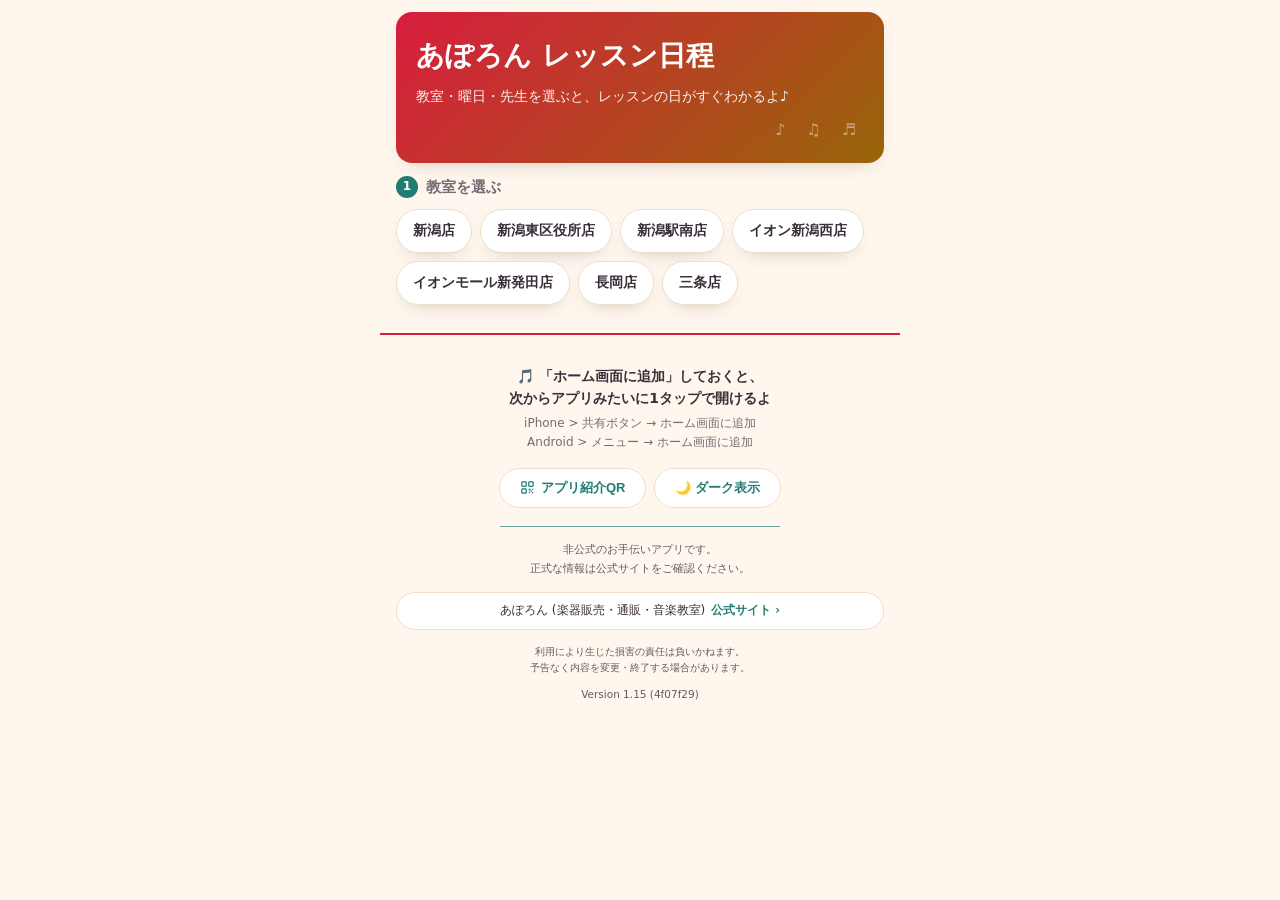
<file: index.html>
<!DOCTYPE html>
<html lang="ja">
<head>
<meta charset="UTF-8" />
<meta name="viewport" content="width=device-width, initial-scale=1, viewport-fit=cover" />
<title>あぽろん レッスン日程</title>
<meta name="description" content="あぽろんミュージックスクール レッスン日程確認アプリ。教室・曜日・先生を選ぶとレッスン日がわかります。" />
<link rel="manifest" href="manifest.webmanifest" />
<meta name="theme-color" content="#e8556f" />
<link rel="icon" type="image/png" href="icons/icon-192.png" />
<link rel="apple-touch-icon" href="icons/apple-touch-icon.png" />
<meta name="apple-mobile-web-app-capable" content="yes" />
<meta name="apple-mobile-web-app-title" content="あぽろん日程" />
<link rel="stylesheet" href="styles.css?v=16-4f07f29" />
</head>
<body>
<div class="page">
  <header class="hero">
    <h1>あぽろん レッスン日程</h1>
    <p class="hero-sub">教室・曜日・先生を選ぶと、レッスンの日がすぐわかるよ&#9834;</p>
    <div class="hero-notes" aria-hidden="true">&#9834; &#9835; &#9836;</div>
  </header>

  <main>
    <p class="status" id="status" role="status" aria-live="polite"></p>
    <button class="retry-btn" id="retry-btn" type="button" hidden>もう一度試す</button>

    <section class="result" id="result" hidden></section>

    <section class="step" id="step-store">
      <h2><span class="step-num">1</span>教室を選ぶ</h2>
      <div class="chip-grid" id="store-list"></div>
    </section>

    <section class="step" id="step-weekday" hidden>
      <h2><span class="step-num">2</span>曜日を選ぶ</h2>
      <div class="chip-row" id="weekday-list"></div>
    </section>

    <section class="step" id="step-teacher" hidden>
      <h2><span class="step-num">3</span>先生を選ぶ</h2>
      <div class="chip-grid" id="teacher-list"></div>
    </section>
  </main>

  <footer>
    <p class="updated" id="updated-info"></p>
    <p class="sheet-link" id="sheet-link"></p>
    <p class="bookmark-tip"><span class="bookmark-tip-main">&#127925; 「ホーム画面に追加」しておくと、<br />次からアプリみたいに1タップで開けるよ</span><br />iPhone &gt; 共有ボタン → ホーム画面に追加<br />Android &gt; メニュー → ホーム画面に追加</p>
    <div class="footer-actions">
      <button class="qr-btn" id="qr-btn" type="button">
        <svg class="qr-btn-icon" viewBox="0 0 24 24" width="15" height="15" aria-hidden="true" focusable="false">
          <rect x="3" y="3" width="7" height="7" rx="1.2" fill="none" stroke="currentColor" stroke-width="2" />
          <rect x="14" y="3" width="7" height="7" rx="1.2" fill="none" stroke="currentColor" stroke-width="2" />
          <rect x="3" y="14" width="7" height="7" rx="1.2" fill="none" stroke="currentColor" stroke-width="2" />
          <rect x="14" y="14" width="3" height="3" fill="currentColor" />
          <rect x="19" y="14" width="2" height="2" fill="currentColor" />
          <rect x="14" y="19" width="2" height="2" fill="currentColor" />
          <rect x="17" y="17" width="2" height="2" fill="currentColor" />
          <rect x="19" y="19" width="2" height="2" fill="currentColor" />
        </svg>
        アプリ紹介QR
      </button>
      <button class="theme-toggle-btn" id="theme-toggle-btn" type="button">🌙 ダーク表示</button>
    </div>
    <p class="unofficial-note">非公式のお手伝いアプリです。<br />正式な情報は公式サイトをご確認ください。</p>
    <a class="official-site-card" href="https://apollonmusic.com/" target="_blank" rel="noopener">
      <span class="official-site-card-label">あぽろん (楽器販売・通販・音楽教室)</span>
      <span class="official-site-card-cta">公式サイト &#8250;</span>
    </a>
    <p class="disclaimer">利用により生じた損害の責任は負いかねます。<br />予告なく内容を変更・終了する場合があります。</p>
    <p class="app-version">Version 1.15 (4f07f29)</p>
  </footer>
</div>

<div class="qr-modal" id="qr-modal" hidden>
  <div class="qr-modal-card">
    <button class="qr-modal-close" id="qr-modal-close" type="button" aria-label="閉じる">&times;</button>
    <p class="qr-modal-title">このアプリを友だちにも&#9834;</p>
    <img class="qr-modal-img" src="icons/qr-share.png" alt="このアプリを開くQRコード" width="240" height="240" />
    <p class="qr-modal-tip">スマホのカメラで読み取ってね</p>
  </div>
</div>

<script src="src/constants.js?v=16-4f07f29"></script>
<script src="src/csv.js?v=16-4f07f29"></script>
<script src="src/schedule.js?v=16-4f07f29"></script>
<script src="src/instruments.js?v=16-4f07f29"></script>
<script src="src/storage.js?v=16-4f07f29"></script>
<script src="src/app.js?v=16-4f07f29"></script>
</body>
</html>
</file>
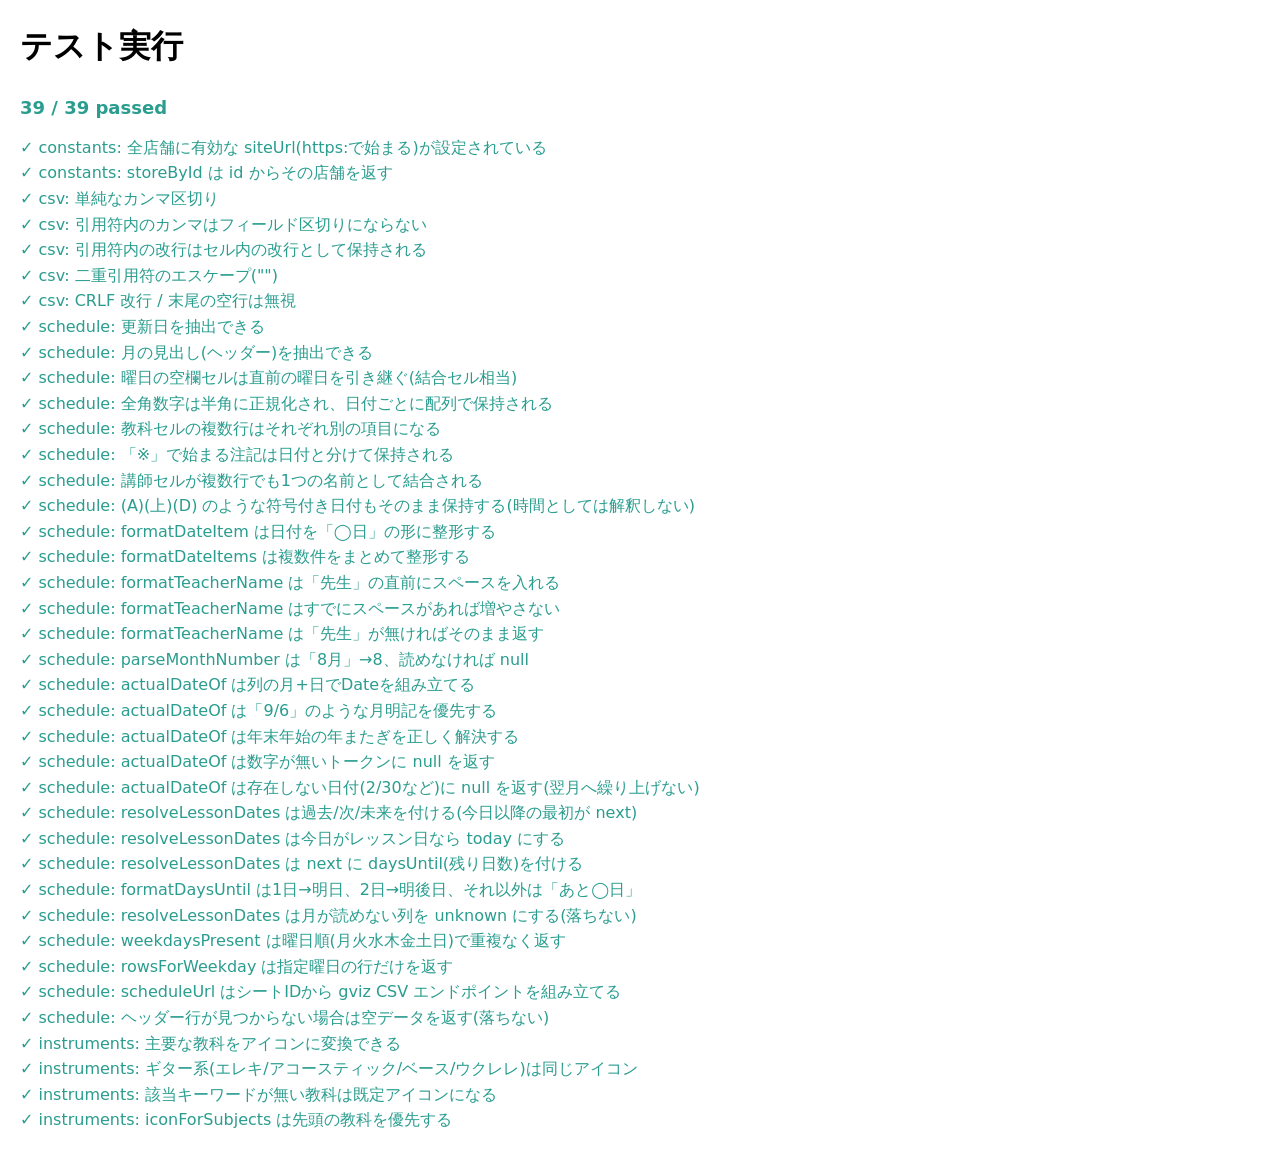
<file: test/index.html>
<!DOCTYPE html>
<html lang="ja">
<head>
<meta charset="UTF-8" />
<meta name="viewport" content="width=device-width, initial-scale=1" />
<title>テスト実行 — あぽろん レッスン日程</title>
<style>
  body { font-family: system-ui, sans-serif; margin: 20px; line-height: 1.6; }
  .pass { color: #2a9d8f; }
  .fail { color: #d62828; font-weight: bold; }
  .summary { font-size: 18px; font-weight: bold; margin-bottom: 12px; }
</style>
</head>
<body>
<h1>テスト実行</h1>
<div id="out">実行中…</div>

<script src="../src/constants.js"></script>
<script src="../src/csv.js"></script>
<script src="../src/schedule.js"></script>
<script src="../src/instruments.js"></script>
<script src="tests.js"></script>
<script>
(function () {
  var r = AMS.tests.run();
  var out = document.getElementById('out');
  out.textContent = '';

  var summary = document.createElement('div');
  summary.className = 'summary ' + (r.passed === r.total ? 'pass' : 'fail');
  summary.textContent = r.passed + ' / ' + r.total + ' passed';
  out.appendChild(summary);

  for (var i = 0; i < r.results.length; i++) {
    var t = r.results[i];
    var line = document.createElement('div');
    line.className = t.ok ? 'pass' : 'fail';
    line.textContent = (t.ok ? '✓ ' : '✗ ') + t.name + (t.ok ? '' : ' — ' + t.message);
    out.appendChild(line);
  }
})();
</script>
</body>
</html>
</file>
<file: styles.css>
/* styles.css — あぽろんミュージックスクール レッスン日程アプリ
   音楽教室らしく、楽しく・読みやすく。スマホ表示を最優先(モバイルファースト)。 */

:root {
  --bg: #fff7ed;
  --surface: #ffffff;
  --surface-muted: #fdf1e2;
  --text: #3a2e39;
  --muted: #786b74;
  --border: #f0dfc8;
  --accent: #d81d3e;
  --accent-ink: #ffffff;
  --accent-2: #217c71;
  --accent-3: #976509;
  --shadow: 0 8px 20px -12px rgba(58, 46, 57, 0.35);
  --radius: 16px;
  --focus: #6a4c93;
  --card-tint: rgba(242, 167, 27, 0.42);
  --accent-mid: #ed7e45;
  --accent-mid-ink: var(--text);
}

@media (prefers-color-scheme: dark) {
  :root:not([data-theme="light"]) {
    --bg: #221b2e;
    --surface: #2e2440;
    --surface-muted: #372b4b;
    --text: #f5efea;
    --muted: #b8a9c9;
    --border: #3d3153;
    --accent: #ff7a93;
    --accent-ink: #241322;
    --accent-2: #59d1c9;
    --accent-3: #ffc857;
    --shadow: 0 10px 24px -14px rgba(0, 0, 0, 0.6);
    --focus: #c9b6ff;
    --card-tint: rgba(255, 200, 87, 0.44);
    --accent-mid: #ffa175;
    --accent-mid-ink: var(--accent-ink);
  }
}

:root[data-theme="dark"] {
  --bg: #221b2e;
  --surface: #2e2440;
  --surface-muted: #372b4b;
  --text: #f5efea;
  --muted: #b8a9c9;
  --border: #3d3153;
  --accent: #ff7a93;
  --accent-ink: #241322;
  --accent-2: #59d1c9;
  --accent-3: #ffc857;
  --shadow: 0 10px 24px -14px rgba(0, 0, 0, 0.6);
  --focus: #c9b6ff;
  --card-tint: rgba(255, 200, 87, 0.44);
  --accent-mid: #ffa175;
  --accent-mid-ink: var(--accent-ink);
}

* {
  box-sizing: border-box;
}

html,
body {
  margin: 0;
  padding: 0;
}

body {
  background: var(--bg);
  color: var(--text);
  font-family: "Hiragino Sans", "Yu Gothic UI", "Noto Sans JP", system-ui, -apple-system,
    "Segoe UI", sans-serif;
  line-height: 1.6;
  -webkit-text-size-adjust: 100%;
}

.page {
  max-width: 520px;
  margin: 0 auto;
  padding: 0 0 40px;
  overflow-x: hidden;
}

/* ---- ヘッダー ---- */

.hero {
  margin: 12px 16px 0;
  padding: 22px 20px 20px;
  background: linear-gradient(135deg, var(--accent), var(--accent-3));
  color: var(--accent-ink);
  border-radius: var(--radius);
  box-shadow: var(--shadow);
  overflow: hidden;
}

.hero-notes {
  text-align: right;
  margin-top: 10px;
  font-size: 16px;
  letter-spacing: 8px;
  opacity: 0.45;
}

.hero h1 {
  margin: 0 0 6px;
  font-size: clamp(22px, 6vw, 28px);
}

.hero-sub {
  margin: 0;
  font-size: 14px;
  opacity: 0.93;
}

/* ---- 本文 ---- */

main {
  padding: 12px 16px 0;
}

.step {
  margin-bottom: 22px;
}

.step h2 {
  display: flex;
  align-items: center;
  gap: 8px;
  font-size: 15px;
  margin: 0 0 10px;
  color: var(--muted);
}

.step-num {
  display: inline-flex;
  align-items: center;
  justify-content: center;
  width: 22px;
  height: 22px;
  border-radius: 50%;
  background: var(--accent-2);
  color: var(--accent-ink);
  font-size: 12px;
  font-weight: 700;
}

.chip-grid,
.chip-row {
  display: flex;
  flex-wrap: wrap;
  gap: 8px;
}

.chip {
  appearance: none;
  border: 1.5px solid var(--border);
  background: var(--surface);
  color: var(--text);
  border-radius: 999px;
  padding: 10px 16px;
  font-size: 14px;
  font-weight: 600;
  cursor: pointer;
  transition: transform 0.12s ease, background 0.15s ease, color 0.15s ease, border-color 0.15s ease;
  min-height: 44px;
  box-shadow: var(--shadow);
}

.chip:active {
  transform: scale(0.96);
}

.chip:focus-visible {
  outline: 3px solid var(--focus);
  outline-offset: 2px;
}

.chip-selected {
  background: var(--accent-mid);
  color: var(--accent-mid-ink);
  border-color: transparent;
}

/* ---- ステータス ---- */

.status {
  font-size: 13px;
  color: var(--muted);
  margin: 0;
}

/* 中身があるときだけ場所を取る(空のときはタイトルとカードの間に隙間を作らない) */
.status:not(:empty) {
  margin: 0 0 10px;
}

.status-loading {
  color: var(--accent-2);
}

.status-warn {
  color: var(--accent-3);
}

.status-error {
  color: var(--accent);
  font-weight: 600;
}

.retry-btn {
  appearance: none;
  border: 1.5px solid var(--accent);
  background: var(--surface);
  color: var(--accent);
  border-radius: 999px;
  padding: 8px 18px;
  font-size: 13px;
  font-weight: 700;
  cursor: pointer;
  min-height: 40px;
  margin: 8px 0 4px;
}

.retry-btn:active {
  transform: scale(0.97);
}

/* ---- 結果カード ---- */

.result {
  margin: 0 0 22px;
}

.result-card {
  background: linear-gradient(165deg, var(--card-tint), var(--surface) 42%);
  border-radius: var(--radius);
  padding: 22px 20px;
  box-shadow: var(--shadow);
  border: 1px solid var(--border);
  animation: card-in 0.25s ease-out;
}

@keyframes card-in {
  from {
    opacity: 0;
    transform: translateY(10px);
  }
  to {
    opacity: 1;
    transform: translateY(0);
  }
}

.result-top {
  display: flex;
  align-items: center;
  justify-content: space-between;
  gap: 14px;
  margin-bottom: 10px;
}

.result-info {
  min-width: 0;
  flex: 1;
}

.result-instrument {
  flex-shrink: 0;
  font-size: 42px;
  line-height: 1;
}

.result-head {
  display: flex;
  flex-direction: column;
  gap: 8px;
  margin-bottom: 8px;
}

.result-badges {
  display: flex;
  flex-wrap: wrap;
  gap: 6px;
}

.result-badge {
  display: inline-block;
  background: var(--surface-muted);
  color: var(--accent-2);
  font-size: 14px;
  font-weight: 700;
  padding: 5px 12px;
  border-radius: 999px;
}

.result-badge-weekday {
  color: var(--accent);
}

.result-badge-subject {
  color: var(--accent-3);
}

.result-teacher {
  margin: 0;
  padding-left: 6px;
  font-size: clamp(22px, 6vw, 28px);
  line-height: 1.25;
}

.month-block {
  padding: 16px 0;
}

.month-block + .month-block {
  border-top: 1px dashed var(--border);
}

.month-label {
  font-size: 19px;
  font-weight: 700;
  color: var(--muted);
  margin-bottom: 8px;
}

.month-dates {
  font-size: clamp(26px, 8vw, 34px);
  font-weight: 800;
  letter-spacing: 0.02em;
  line-height: 1.3;
}

/* レッスン日のチップ表示。終わった日は薄く、次のレッスン日は目立たせる */
.date-chips {
  display: flex;
  flex-wrap: wrap;
  gap: 10px 8px;
  align-items: center;
}

.date-chip {
  display: inline-flex;
  align-items: center;
  gap: 6px;
  background: var(--surface);
  border: 2px solid var(--border);
  border-radius: 999px;
  padding: 8px 16px;
  font-size: clamp(18px, 5.2vw, 23px);
  font-weight: 800;
  letter-spacing: 0.02em;
  line-height: 1.2;
}

.date-past {
  opacity: 0.55;
  font-weight: 600;
}

.date-next,
.date-today {
  background: var(--accent-mid);
  color: var(--accent-mid-ink);
  border-color: transparent;
}

.date-tag {
  font-size: 12px;
  font-weight: 700;
  color: inherit;
  opacity: 0.85;
  white-space: nowrap;
}

.month-note {
  margin-top: 4px;
  font-size: 12.5px;
  color: var(--muted);
}

/* ---- フッター ---- */

footer {
  margin-top: 28px;
  padding: 14px 16px 0;
  border-top: 2px solid var(--accent);
  text-align: center;
}

.footer-actions {
  display: flex;
  flex-wrap: wrap;
  justify-content: center;
  gap: 8px;
  margin-top: 16px;
}

.theme-toggle-btn,
.qr-btn {
  appearance: none;
  border: 1.5px solid var(--border);
  background: var(--surface);
  color: var(--accent-2);
  border-radius: 999px;
  padding: 10px 20px;
  font-size: 13px;
  font-weight: 700;
  cursor: pointer;
  min-height: 40px;
}

.qr-btn {
  display: inline-flex;
  align-items: center;
  gap: 6px;
}

.qr-btn-icon {
  flex: none;
}

.theme-toggle-btn:active,
.qr-btn:active {
  transform: scale(0.97);
}

/* ---- 紹介QRモーダル ---- */

.qr-modal {
  position: fixed;
  inset: 0;
  background: rgba(0, 0, 0, 0.55);
  display: flex;
  align-items: center;
  justify-content: center;
  padding: 24px;
  z-index: 100;
}

.qr-modal[hidden] {
  display: none;
}

.qr-modal-card {
  position: relative;
  background: var(--surface);
  border-radius: var(--radius);
  box-shadow: var(--shadow);
  padding: 28px 24px 22px;
  max-width: 300px;
  width: 100%;
  display: flex;
  flex-direction: column;
  align-items: center;
  text-align: center;
}

.qr-modal-title {
  margin: 0 0 14px;
  font-size: 16px;
  font-weight: 700;
  color: var(--text);
}

.qr-modal-img {
  display: block;
  width: 100%;
  max-width: 220px;
  height: auto;
  border-radius: var(--radius);
  border: 1.5px solid var(--border);
  background: #fff;
  padding: 8px;
  box-sizing: border-box;
}

.qr-modal-tip {
  margin: 14px 0 0;
  font-size: 12px;
  color: var(--muted);
}

.qr-modal-close {
  position: absolute;
  top: 10px;
  right: 10px;
  appearance: none;
  width: 32px;
  height: 32px;
  display: flex;
  align-items: center;
  justify-content: center;
  border: 1.5px solid var(--border);
  background: var(--surface);
  border-radius: 999px;
  font-size: 18px;
  line-height: 1;
  color: var(--muted);
  cursor: pointer;
  padding: 0;
}

.qr-modal-close:active {
  transform: scale(0.92);
}

.updated {
  margin: 0 0 2px;
  font-size: 11.5px;
  color: var(--muted);
}

.sheet-link {
  margin: 2px 0;
  font-size: 11.5px;
}

.sheet-link-a {
  color: var(--accent-2);
}

.bookmark-tip {
  margin: 16px 0 0;
  font-size: 12px;
  color: var(--muted);
}

.bookmark-tip-main {
  display: inline-block;
  margin-bottom: 4px;
  font-size: 14px;
  font-weight: 700;
  color: var(--text);
}

.unofficial-note {
  margin: 18px auto 0;
  padding-top: 14px;
  max-width: 280px;
  border-top: 1px solid color-mix(in srgb, var(--accent-2) 65%, transparent);
  font-size: 11px;
  line-height: 1.7;
  color: color-mix(in srgb, var(--muted) 70%, var(--text) 30%);
}

.official-site-card {
  display: flex;
  align-items: baseline;
  justify-content: center;
  gap: 6px;
  margin: 14px 0 0;
  padding: 8px 10px;
  border: 1px solid var(--border);
  border-radius: 999px;
  background: var(--surface);
  color: var(--text);
  text-decoration: none;
}

.official-site-card-label {
  font-size: 12px;
}

.official-site-card-cta {
  font-size: 11.5px;
  font-weight: 700;
  color: var(--accent-2);
}

.official-site-card:active {
  transform: scale(0.98);
}

.disclaimer {
  margin: 14px auto 0;
  max-width: 280px;
  font-size: 10px;
  line-height: 1.6;
  color: color-mix(in srgb, var(--muted) 70%, var(--text) 30%);
}

.app-version {
  margin: 10px 0 0;
  font-size: 10.5px;
  color: color-mix(in srgb, var(--muted) 70%, var(--text) 30%);
}
</file>
